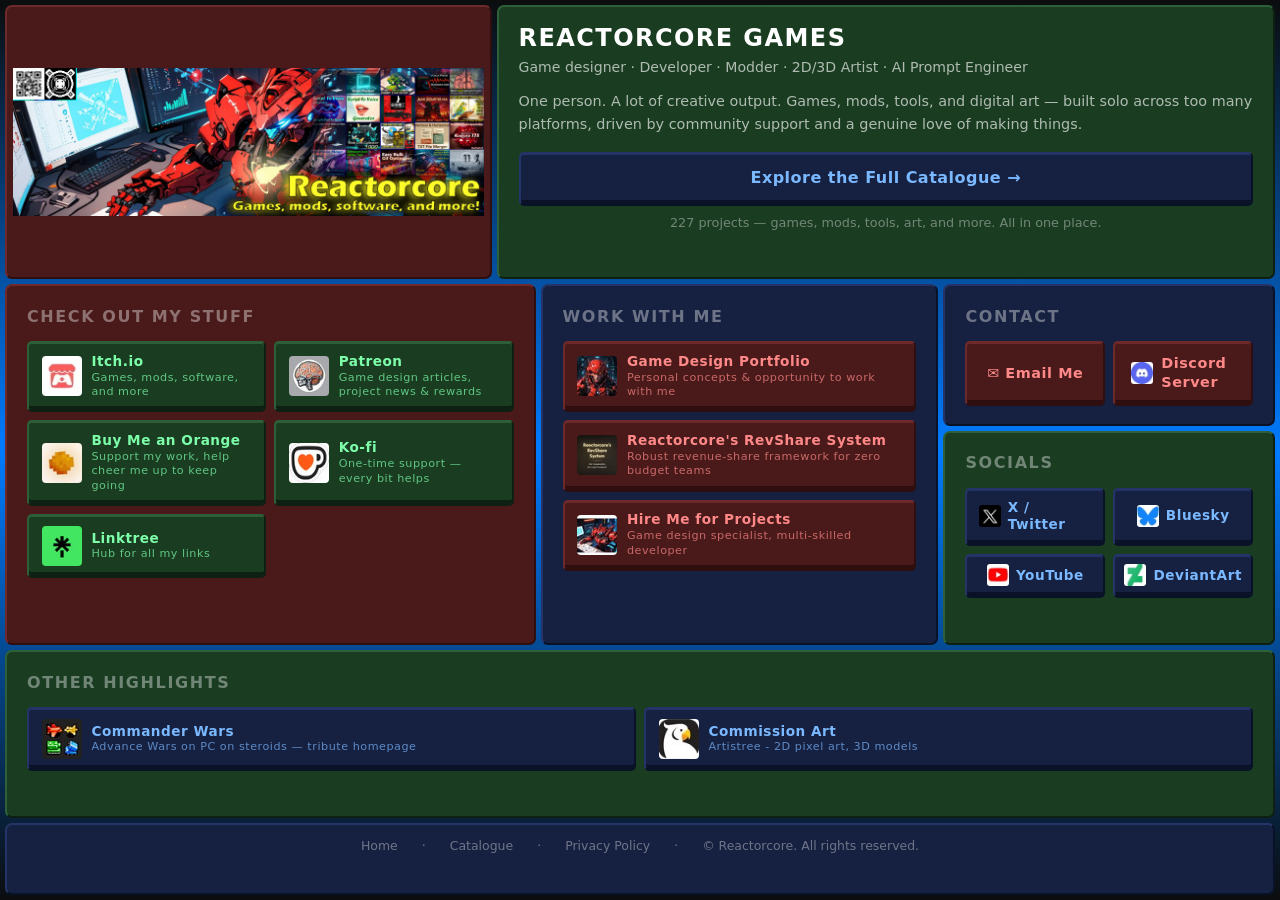
<file: index.html>
<!DOCTYPE html>
<html lang="en">
<head>
  <meta charset="UTF-8">
  <meta name="viewport" content="width=device-width, initial-scale=1.0">
  <title>Reactorcore Games | Game Designer, Dev, Modder, Artist</title>
  <meta name="description" content="Solo game designer, developer, modder, and 2D/3D artist. Games, mods, tools, and art — all made by one person.">

  <!-- Open Graph -->
  <meta property="og:title" content="Reactorcore Games | Game Designer, Dev, Modder, Artist">
  <meta property="og:description" content="Solo game designer, developer, modder, and 2D/3D artist. Games, mods, tools, and art — all made by one person.">
  <meta property="og:image" content="https://reactorcoregames.github.io/assets/banner.jpg">
  <meta property="og:url" content="https://reactorcoregames.github.io">
  <meta property="og:type" content="website">

  <!-- Twitter Card -->
  <meta name="twitter:card" content="summary_large_image">
  <meta name="twitter:title" content="Reactorcore Games | Game Designer, Dev, Modder, Artist">
  <meta name="twitter:description" content="Solo game designer, developer, modder, and 2D/3D artist. Games, mods, tools, and art — all made by one person.">
  <meta name="twitter:image" content="https://reactorcoregames.github.io/assets/banner.jpg">

  <link rel="stylesheet" href="assets/style.css">
  <link rel="icon" href="favicon.ico">
</head>
<body>

<div class="animated-bg"></div>

<div class="page-body">
<div class="page-grid">

  <!-- Row 1: About (green) + Banner (red) -->
  <div class="row-1">
    <div class="island island-red banner-island">
      <img src="assets/banner.jpg" alt="Reactorcore banner">
    </div>

    <div class="island island-green">
      <p class="about-name">Reactorcore Games</p>
      <p class="about-tagline">Game designer · Developer · Modder · 2D/3D Artist · AI Prompt Engineer</p>
      <p class="about-bio">
        One person. A lot of creative output. Games, mods, tools, and digital art — built solo across too many platforms, driven by community support and a genuine love of making things.
      </p>
      <a href="/catalogue/" class="btn btn-blue btn-catalogue">
        Explore the Full Catalogue →
      </a>
      <p class="btn-catalogue-hint">227 projects — games, mods, tools, art, and more. All in one place.</p>
    </div>
  </div>

  <!-- Row middle: 3 columns — Check out my stuff | Work with me | Contact + Socials -->
  <div class="row-middle">

    <!-- Col 1: Check out my stuff (red island, green buttons) -->
    <div class="island island-red">
      <p class="island-header">Check out my stuff</p>
      <div class="link-grid link-grid-2">
        <a href="https://reactorcore.itch.io/" class="btn btn-green link-btn" target="_blank" rel="noopener">
          <img src="assets/icons/itch.jpg" alt="itch.io" class="btn-icon-wrap">
          <div class="btn-label">
            <span class="btn-label-main">Itch.io</span>
            <span class="btn-label-sub">Games, mods, software, and more</span>
          </div>
        </a>
        <a href="https://www.patreon.com/c/ReactorcoreGames" class="btn btn-green link-btn" target="_blank" rel="noopener">
          <img src="assets/icons/patreon.jpg" alt="Patreon" class="btn-icon-wrap">
          <div class="btn-label">
            <span class="btn-label-main">Patreon</span>
            <span class="btn-label-sub">Game design articles, project news &amp; rewards</span>
          </div>
        </a>
        <a href="https://www.buymeacoffee.com/reactorcoregames" class="btn btn-green link-btn" target="_blank" rel="noopener">
          <img src="assets/icons/buymeacoffee.jpg" alt="Buy Me an Orange" class="btn-icon-wrap">
          <div class="btn-label">
            <span class="btn-label-main">Buy Me an Orange</span>
            <span class="btn-label-sub">Support my work, help cheer me up to keep going</span>
          </div>
        </a>
        <a href="https://ko-fi.com/reactorcoregames" class="btn btn-green link-btn" target="_blank" rel="noopener">
          <img src="assets/icons/kofi.jpg" alt="Ko-fi" class="btn-icon-wrap">
          <div class="btn-label">
            <span class="btn-label-main">Ko-fi</span>
            <span class="btn-label-sub">One-time support — every bit helps</span>
          </div>
        </a>
        <a href="https://linktr.ee/reactorcore" class="btn btn-green link-btn" target="_blank" rel="noopener">
          <img src="assets/icons/linktree.jpg" alt="Ko-fi" class="btn-icon-wrap">
          <div class="btn-label">
            <span class="btn-label-main">Linktree</span>
            <span class="btn-label-sub">Hub for all my links</span>
          </div>
        </a>
      </div>
    </div>

    <!-- Col 2: Work with me (blue island, red buttons) -->
    <div class="island island-blue">
      <p class="island-header">Work with me</p>
      <div class="link-grid link-grid-1">
        <a href="https://rc-game-design-portfolio.pages.dev/" class="btn btn-red link-btn" target="_blank" rel="noopener">
          <img src="assets/icons/portfolio.jpg" alt="Game Design Portfolio" class="btn-icon-wrap">
          <div class="btn-label">
            <span class="btn-label-main">Game Design Portfolio</span>
            <span class="btn-label-sub">Personal concepts &amp; opportunity to work with me</span>
          </div>
        </a>
        <a href="https://rc-revshare-system.reactorcoregames.workers.dev" class="btn btn-red link-btn" target="_blank" rel="noopener">
          <img src="assets/icons/revshare.jpg" alt="RevShare Tracking System" class="btn-icon-wrap">
          <div class="btn-label">
            <span class="btn-label-main">Reactorcore's RevShare System</span>
            <span class="btn-label-sub">Robust revenue-share framework for zero budget teams</span>
          </div>
        </a>
        <a href="https://rc-game-design-portfolio.pages.dev/hire_me/hire_me" class="btn btn-red link-btn" target="_blank" rel="noopener">
          <img src="assets/icons/hire-me.jpg" alt="Hire Me" class="btn-icon-wrap">
          <div class="btn-label">
            <span class="btn-label-main">Hire Me for Projects</span>
            <span class="btn-label-sub">Game design specialist, multi-skilled developer</span>
          </div>
        </a>
      </div>
    </div>

    <!-- Col 3: Contact (blue) + Socials (green) stacked -->
    <div class="col-contact-socials">
      <div class="island island-blue">
        <p class="island-header">Contact</p>
        <div class="contact-btns">
          <a href="mailto:reactorcoregames@gmail.com" class="btn btn-red">
            ✉ Email Me
          </a>
          <a href="https://discord.gg/UdRavGhj47" class="btn btn-red" target="_blank" rel="noopener">
            <img src="assets/icons/discord.jpg" alt="" class="btn-icon-wrap" style="width:22px;height:22px;border-radius:3px;">
            Discord Server
          </a>
        </div>
      </div>

      <div class="island island-green">
        <p class="island-header">Socials</p>
        <div class="socials-grid">
          <a href="https://x.com/ReactorcoreDev" class="btn btn-blue social-btn" target="_blank" rel="noopener">
            <img src="assets/icons/xtwitter.jpg" alt="X">
            X / Twitter
          </a>
          <a href="https://bsky.app/profile/reactorcoregames.bsky.social" class="btn btn-blue social-btn" target="_blank" rel="noopener">
            <img src="assets/icons/bluesky.jpg" alt="Bluesky">
            Bluesky
          </a>
          <a href="https://www.youtube.com/@reactorcoregames" class="btn btn-blue social-btn" target="_blank" rel="noopener">
            <img src="assets/icons/youtube.jpg" alt="YouTube">
            YouTube
          </a>
          <a href="https://www.deviantart.com/reactorcore3/" class="btn btn-blue social-btn" target="_blank" rel="noopener">
            <img src="assets/icons/deviantart.jpg" alt="DeviantArt">
            DeviantArt
          </a>
        </div>
      </div>
    </div>

  </div>

  <!-- Row 5: Other highlights (green island, blue buttons) -->
  <div class="row-5 island island-green">
    <p class="island-header">Other highlights</p>
    <div class="link-grid link-grid-2">
      <a href="https://commander-wars.pages.dev/" class="btn btn-blue link-btn" target="_blank" rel="noopener">
        <img src="assets/icons/comwars.jpg" alt="Commander Wars" class="btn-icon-wrap">
        <div class="btn-label">
          <span class="btn-label-main">Commander Wars</span>
          <span class="btn-label-sub">Advance Wars on PC on steroids — tribute homepage</span>
        </div>
      </a>
      <a href="https://artistree.io/request/reactorcore" class="btn btn-blue link-btn" target="_blank" rel="noopener">
      <img src="assets/icons/artistree.jpg" alt="Commission Art" class="btn-icon-wrap">
      <div class="btn-label"><span class="btn-label-main">Commission Art</span><span class="btn-label-sub">Artistree - 2D pixel art, 3D models</span></div>
    </a>
    </div>

    <!-- Disabled links — uncomment to re-enable
    <a href="https://assetstore.unity.com/publishers/3412" class="btn btn-blue link-btn" target="_blank" rel="noopener">
      <img src="assets/icons/unity.jpg" alt="Unity Asset Store" class="btn-icon-wrap">
      <div class="btn-label"><span class="btn-label-main">Unity Asset Store</span></div>
    </a>
    <a href="https://rebrickable.com/users/Reactorcore/" class="btn btn-blue link-btn" target="_blank" rel="noopener">
      <img src="assets/icons/rebrickable.jpg" alt="LEGO MOCs" class="btn-icon-wrap">
      <div class="btn-label"><span class="btn-label-main">LEGO MOCs (Rebrickable)</span></div>
    </a>
    -->
  </div>

  <!-- Footer (blue island) -->
  <div class="row-footer island island-blue" style="padding: 0.65rem 1.25rem;">
    <div class="footer-inner">
      <a href="/">Home</a>
      <span>·</span>
      <a href="/catalogue/">Catalogue</a>
      <span>·</span>
      <a href="/privacy/">Privacy Policy</a>
      <span>·</span>
      <span>&copy; Reactorcore. All rights reserved.</span>
    </div>
  </div>

</div>
</div>

</body>
</html>
</file>
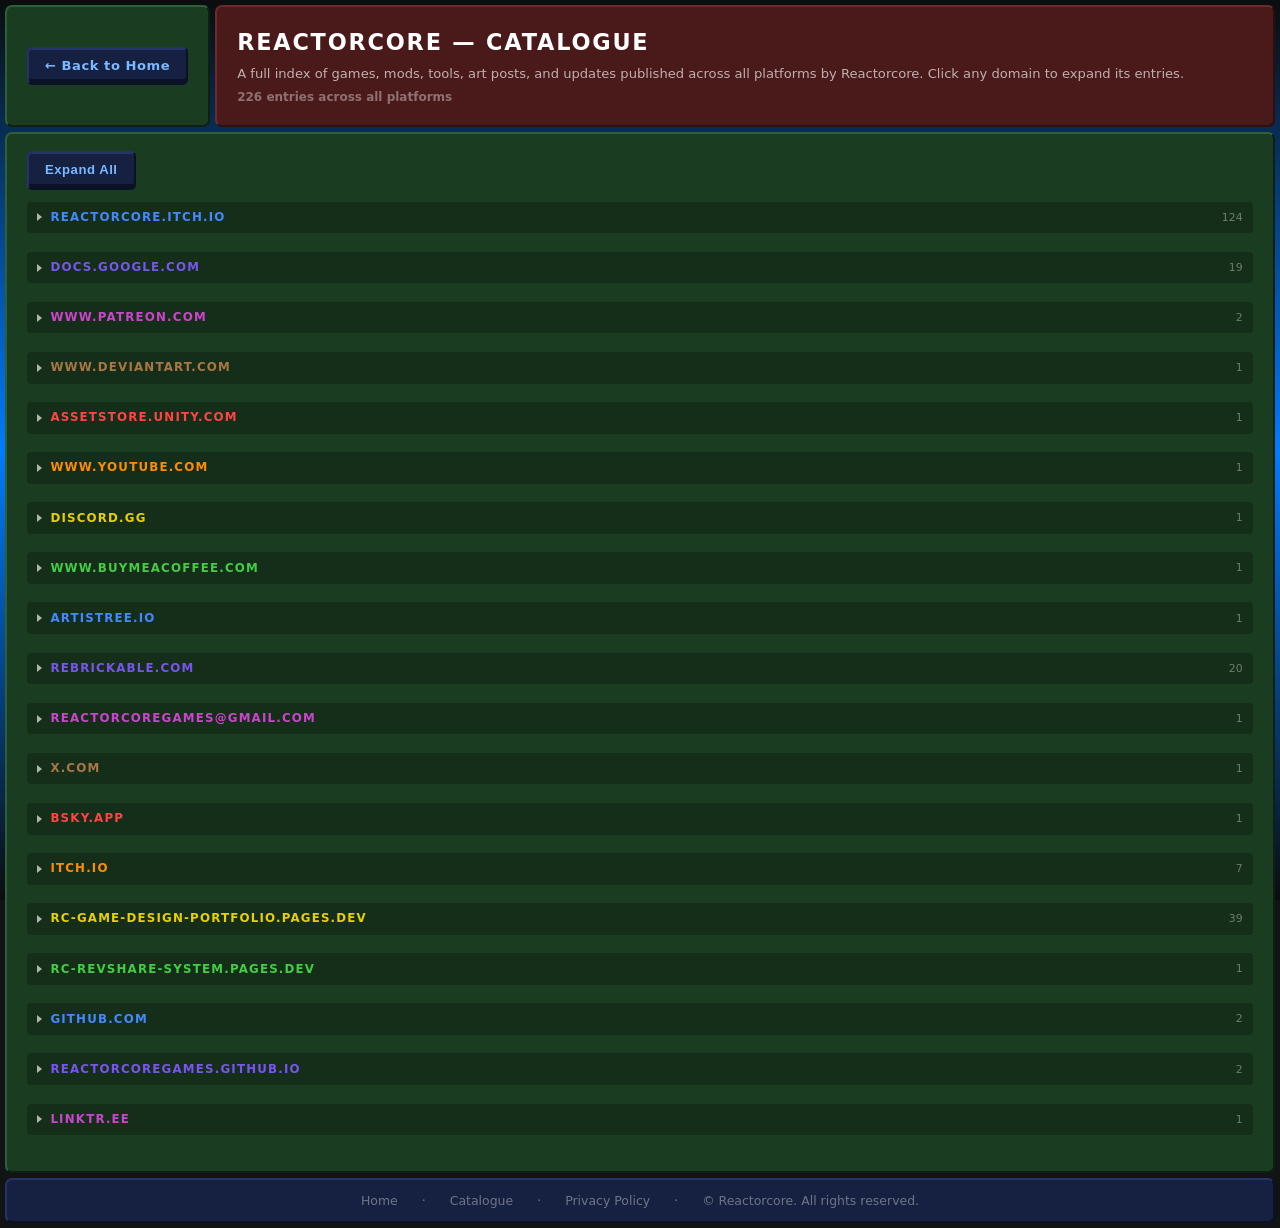
<file: catalogue/index.html>
<!DOCTYPE html>
<html lang="en">
<head>
  <meta charset="UTF-8">
  <meta name="viewport" content="width=device-width, initial-scale=1.0">
  <title>Catalogue | Reactorcore</title>
  <meta name="description" content="Full catalogue of games, mods, tools, art, and posts by Reactorcore.">
  <link rel="stylesheet" href="/assets/style.css">
  <link rel="icon" href="/favicon.ico">
</head>
<body>

<div class="animated-bg"></div>

<div class="catalogue-body">
<div class="catalogue-grid">

  <!-- Top row: back to home (green) + title (red) -->
  <div class="subpage-top-row catalogue-top-row">
    <div class="island island-green subpage-back-island">
      <a href="/" class="btn btn-blue">← Back to Home</a>
    </div>
    <div class="island island-red">
      <h1 class="catalogue-h1">Reactorcore — Catalogue</h1>
      <p class="catalogue-subtitle">
        A full index of games, mods, tools, art posts, and updates published across all platforms by Reactorcore.
        Click any domain to expand its entries.
      </p>
      <p id="catalogue-count">Loading entries…</p>
    </div>
  </div>

  <!-- Content island (green) -->
  <div class="island island-green catalogue-content-island">
    <div class="catalogue-controls">
      <button class="btn btn-blue" id="toggle-all-btn" onclick="toggleAllDomains()">Expand All</button>
    </div>
    <div id="catalogue-root">
      <p class="catalogue-loading">Loading catalogue…</p>
    </div>
  </div>

  <!-- Footer island (blue) -->
  <div class="island island-blue" style="padding: 0.65rem 1.25rem;">
    <div class="footer-inner">
      <a href="/">Home</a>
      <span>·</span>
      <a href="/catalogue/">Catalogue</a>
      <span>·</span>
      <a href="/privacy/">Privacy Policy</a>
      <span>·</span>
      <span>&copy; Reactorcore. All rights reserved.</span>
    </div>
  </div>

</div>
</div>

<script>
  const PALETTE = [
    { border: '#ff4444', bg: '#7a1f1f' },
    { border: '#ff8c00', bg: '#7a3d00' },
    { border: '#e6d000', bg: '#5a5000' },
    { border: '#44cc44', bg: '#1a5e1a' },
    { border: '#4488ff', bg: '#0f2e6e' },
    { border: '#7755ee', bg: '#2e1a7a' },
    { border: '#cc44cc', bg: '#5e1a5e' },
    { border: '#aa7744', bg: '#5a3310' },
  ];

  function hashStr(s) {
    let h = 0;
    for (let i = 0; i < s.length; i++) h = (h * 31 + s.charCodeAt(i)) >>> 0;
    return h % PALETTE.length;
  }

  function getDomain(url) {
    if (!url) return '(unknown)';
    if (url.startsWith('mailto:')) return url.replace('mailto:', '').split('?')[0].trim();
    try { return new URL(url).hostname; } catch { return url; }
  }

  function parseCSV(text) {
    const lines = text.trim().split('\n');
    const headers = lines[0].split(',').map(h => h.trim().replace(/^"|"$/g, ''));
    return lines.slice(1).map(line => {
      const fields = [];
      let cur = '', inQ = false;
      for (let i = 0; i < line.length; i++) {
        const c = line[i];
        if (c === '"') { inQ = !inQ; }
        else if (c === ',' && !inQ) { fields.push(cur.trim()); cur = ''; }
        else { cur += c; }
      }
      fields.push(cur.trim());
      const row = {};
      headers.forEach((h, i) => { row[h] = (fields[i] || '').replace(/^"|"$/g, ''); });
      return row;
    });
  }

  function esc(s) {
    return String(s)
      .replace(/&/g, '&amp;').replace(/</g, '&lt;')
      .replace(/>/g, '&gt;').replace(/"/g, '&quot;');
  }

  /* Bright pastel tag color: hue-shift the border color +40° and push lightness high */
  function tagColor(hex) {
    const r = parseInt(hex.slice(1,3),16)/255, g = parseInt(hex.slice(3,5),16)/255, b = parseInt(hex.slice(5,7),16)/255;
    const max = Math.max(r,g,b), min = Math.min(r,g,b), d = max - min;
    let h = 0;
    if (d > 0) {
      h = max === r ? ((g-b)/d+6)%6 : max === g ? (b-r)/d+2 : (r-g)/d+4;
      h *= 60;
    }
    return `hsl(${Math.round((h + 40) % 360)},100%,82%)`;
  }

  /* Seeded SVG decoration — right-edge positioned, per-card random fill colors */
  function seedSvg(seed) {
    let rng = seed;
    const rand = () => { rng = (rng * 1664525 + 1013904223) >>> 0; return rng / 0xffffffff; };

    const randFill = () => `hsl(${Math.floor(rand()*360)},${Math.floor(60+rand()*40)}%,${Math.floor(55+rand()*30)}%)`;

    const shapes = [];
    const count = 1 + Math.floor(rand() * 5); // 1–5 shapes
    const shapeTypes = ['circle', 'rect', 'polygon', 'ellipse'];

    for (let i = 0; i < count; i++) {
      const type = shapeTypes[Math.floor(rand() * shapeTypes.length)];
      const cx = 100 + rand() * 120; /* bias toward right half of viewBox */
      const cy = rand() * 200;
      const size = 15 + rand() * 280;
      const rot = Math.floor(rand() * 360);

      const fill = randFill();
      if (type === 'circle') {
        shapes.push(`<circle cx="${cx.toFixed(1)}" cy="${cy.toFixed(1)}" r="${(size * 0.5).toFixed(1)}" fill="${fill}"/>`);
      } else if (type === 'ellipse') {
        const rx = (size * 0.35 + rand() * size * 0.4).toFixed(1);
        const ry = (size * 0.2 + rand() * size * 0.3).toFixed(1);
        shapes.push(`<ellipse cx="${cx.toFixed(1)}" cy="${cy.toFixed(1)}" rx="${rx}" ry="${ry}" fill="${fill}" transform="rotate(${rot},${cx.toFixed(1)},${cy.toFixed(1)})"/>`);
      } else if (type === 'rect') {
        const w = (size * (0.4 + rand() * 0.8)).toFixed(1);
        const h = (size * (0.3 + rand() * 0.7)).toFixed(1);
        shapes.push(`<rect x="${(cx - size * 0.3).toFixed(1)}" y="${(cy - size * 0.3).toFixed(1)}" width="${w}" height="${h}" fill="${fill}" transform="rotate(${rot},${cx.toFixed(1)},${cy.toFixed(1)})"/>`);
      } else {
        const sides = 3 + Math.floor(rand() * 4);
        const r = size * 0.5;
        const pts = Array.from({length: sides}, (_, k) => {
          const a = (k * (360 / sides) + rot) * Math.PI / 180;
          return `${(cx + r * Math.cos(a)).toFixed(1)},${(cy + r * Math.sin(a)).toFixed(1)}`;
        }).join(' ');
        shapes.push(`<polygon points="${pts}" fill="${fill}"/>`);
      }
    }

    return `<svg class="card-deco" viewBox="0 0 200 200" xmlns="http://www.w3.org/2000/svg">${shapes.join('')}</svg>`;
  }

  function toggleAllDomains() {
    const btn = document.getElementById('toggle-all-btn');
    const groups = document.querySelectorAll('.domain-group');
    const anyOpen = Array.from(groups).some(g => g.open);
    groups.forEach(g => { g.open = !anyOpen; });
    btn.textContent = anyOpen ? 'Expand All' : 'Collapse All';
  }

  async function loadCatalogue() {
    const root = document.getElementById('catalogue-root');
    const countEl = document.getElementById('catalogue-count');

    try {
      const resp = await fetch('/assets/posts.csv');
      if (!resp.ok) throw new Error('Failed to fetch posts.csv');
      const text = await resp.text();
      const rows = parseCSV(text).filter(r => r.title || r.url);

      countEl.textContent = `${rows.length} entries across all platforms`;

      const groups = new Map();
      const domainOrder = [];
      let domainIdx = 4; /* start at blue (index 4), loop through ROYGBIV+Brown */
      rows.forEach(row => {
        const domain = getDomain(row.url);
        if (!groups.has(domain)) {
          groups.set(domain, { color: PALETTE[domainIdx % PALETTE.length], rows: [] });
          domainIdx++;
          domainOrder.push(domain);
        }
        groups.get(domain).rows.push(row);
      });

      root.innerHTML = '';

      domainOrder.forEach(domain => {
        const { color, rows: domRows } = groups.get(domain);

        const details = document.createElement('details');
        details.className = 'domain-group';
        details.open = false; // closed by default

        const safeId = esc(domain).replace(/[^a-z0-9]/gi, '-');
        details.innerHTML = `
          <summary>
            <span class="domain-arrow"></span>
            <span style="color:${color.border}">${esc(domain)}</span>
            <span class="domain-count">${domRows.length}</span>
          </summary>
          <div class="card-grid" id="grid-${safeId}"></div>
        `;

        const grid = details.querySelector('.card-grid');

        domRows.forEach((row, idx) => {
          const seed = hashStr(row.title + row.url + idx) >>> 0;
          const card = document.createElement('div');
          card.className = 'catalogue-card';
          card.style.background = color.bg;
          card.style.borderLeftColor = color.border;
          card.innerHTML = `
            ${seedSvg(seed)}
            <a href="${esc(row.url)}" target="_blank" rel="noopener">${esc(row.title || row.url)}</a>
            ${row.hashtags ? `<div class="card-tags" style="color:${tagColor(color.border)}">${esc(row.hashtags)}</div>` : ''}
          `;
          grid.appendChild(card);
        });

        root.appendChild(details);
      });

    } catch (err) {
      root.innerHTML = `<p class="catalogue-loading">Could not load catalogue: ${esc(err.message)}</p>`;
      countEl.textContent = '';
    }
  }

  loadCatalogue();
</script>

</body>
</html>
</file>
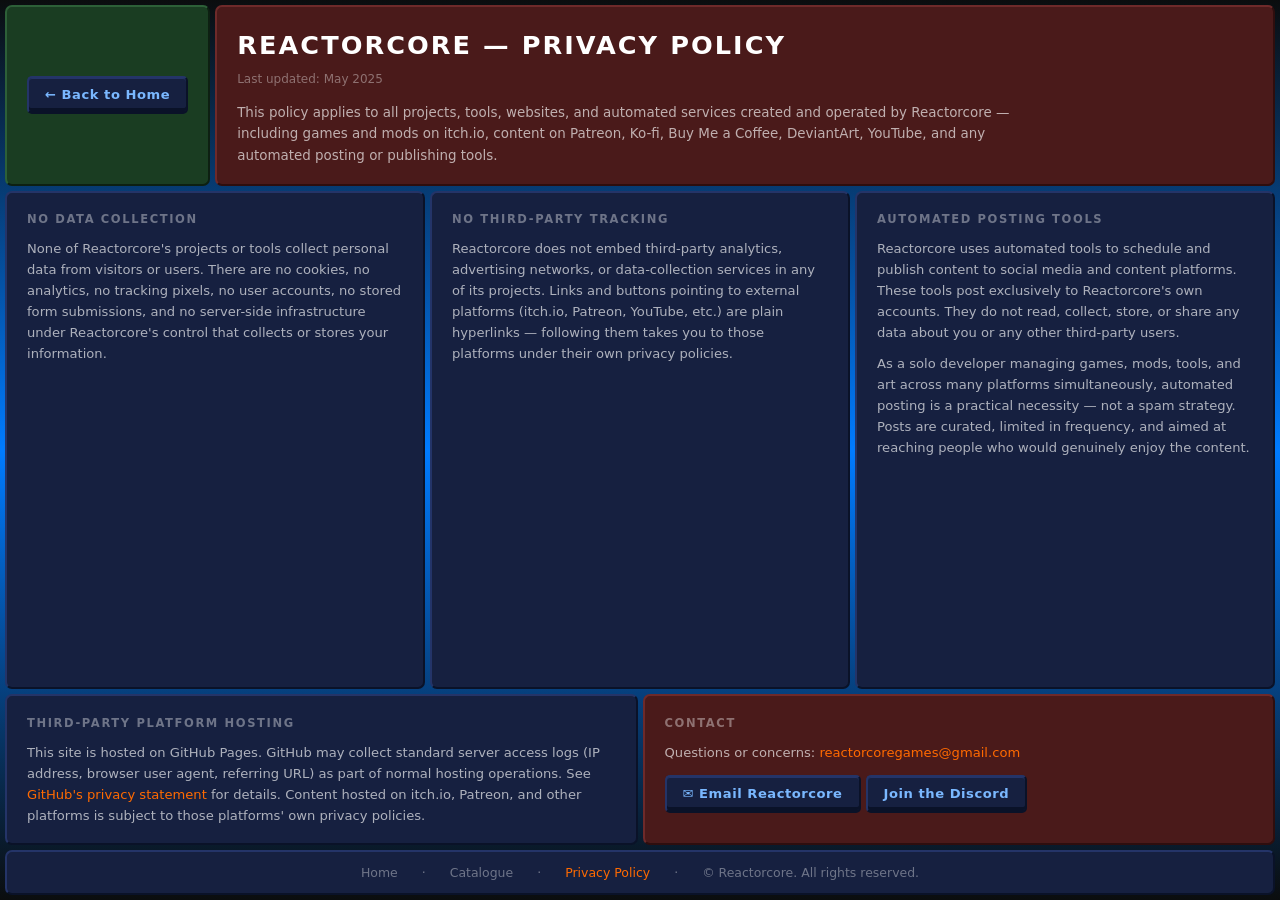
<file: privacy/index.html>
<!DOCTYPE html>
<html lang="en">
<head>
  <meta charset="UTF-8">
  <meta name="viewport" content="width=device-width, initial-scale=1.0">
  <title>Privacy Policy | Reactorcore</title>
  <meta name="description" content="Privacy policy for all Reactorcore projects, tools, and automated services.">
  <link rel="stylesheet" href="/assets/style.css">
  <link rel="icon" href="/favicon.ico">
</head>
<body>

<div class="animated-bg"></div>

<div class="privacy-body">
<div class="privacy-grid">

  <!-- Top row: back to home (green) | title + description (red) -->
  <div class="privacy-top-row">
    <div class="island island-green subpage-back-island">
      <a href="/" class="btn btn-blue">← Back to Home</a>
    </div>
    <div class="island island-red">
      <h1 class="privacy-h1">Reactorcore — Privacy Policy</h1>
      <p class="privacy-last-updated">Last updated: May 2025</p>
      <p class="privacy-intro-text">
        This policy applies to all projects, tools, websites, and automated services created and operated by Reactorcore —
        including games and mods on itch.io, content on Patreon, Ko-fi, Buy Me a Coffee, DeviantArt, YouTube,
        and any automated posting or publishing tools.
      </p>
    </div>
  </div>

  <!-- Row 2: three islands — all blue -->
  <div class="privacy-row-2">

    <div class="island island-blue">
      <p class="privacy-section-title">No Data Collection</p>
      <p class="privacy-text">
        None of Reactorcore's projects or tools collect personal data from visitors or users.
        There are no cookies, no analytics, no tracking pixels, no user accounts, no stored form submissions,
        and no server-side infrastructure under Reactorcore's control that collects or stores your information.
      </p>
    </div>

    <div class="island island-blue">
      <p class="privacy-section-title">No Third-Party Tracking</p>
      <p class="privacy-text">
        Reactorcore does not embed third-party analytics, advertising networks, or data-collection services
        in any of its projects. Links and buttons pointing to external platforms (itch.io, Patreon, YouTube, etc.)
        are plain hyperlinks — following them takes you to those platforms under their own privacy policies.
      </p>
    </div>

    <div class="island island-blue">
      <p class="privacy-section-title">Automated Posting Tools</p>
      <p class="privacy-text">
        Reactorcore uses automated tools to schedule and publish content to social media and content platforms.
        These tools post exclusively to Reactorcore's own accounts. They do not read, collect, store, or share
        any data about you or any other third-party users.
      </p>
      <p class="privacy-text" style="margin-top:0.6rem;">
        As a solo developer managing games, mods, tools, and art across many platforms simultaneously,
        automated posting is a practical necessity — not a spam strategy. Posts are curated, limited in frequency,
        and aimed at reaching people who would genuinely enjoy the content.
      </p>
    </div>

  </div>

  <!-- Row 3: Platform Hosting (blue) | Contact + QR (green) -->
  <div class="privacy-row-3">

    <div class="island island-blue">
      <p class="privacy-section-title">Third-Party Platform Hosting</p>
      <p class="privacy-text">
        This site is hosted on GitHub Pages. GitHub may collect standard server access logs
        (IP address, browser user agent, referring URL) as part of normal hosting operations.
        See <a href="https://docs.github.com/en/site-policy/privacy-policies/github-general-privacy-statement" target="_blank" rel="noopener">GitHub's privacy statement</a> for details.
        Content hosted on itch.io, Patreon, and other platforms is subject to those platforms' own privacy policies.
      </p>
    </div>

    <div class="island island-red">
      <p class="privacy-section-title">Contact</p>
      <p class="privacy-text">
        Questions or concerns:
        <a href="mailto:reactorcoregames@gmail.com">reactorcoregames@gmail.com</a>
      </p>
      <a href="mailto:reactorcoregames@gmail.com" class="btn btn-blue" style="margin-top:0.75rem; display:inline-flex;">
        ✉ Email Reactorcore
      </a>
      <a href="https://discord.gg/UdRavGhj47" class="btn btn-blue" style="margin-top:0.75rem; display:inline-flex;" target="_blank" rel="noopener">
        Join the Discord
      </a>
    </div>

  </div>

  <!-- Footer (blue island) -->
  <div class="privacy-footer island island-blue" style="padding: 0.65rem 1.25rem;">
    <div class="footer-inner">
      <a href="/">Home</a>
      <span>·</span>
      <a href="/catalogue/">Catalogue</a>
      <span>·</span>
      <a href="/privacy/" style="color:var(--neon);">Privacy Policy</a>
      <span>·</span>
      <span>&copy; Reactorcore. All rights reserved.</span>
    </div>
  </div>

</div>
</div>

</body>
</html>
</file>
<file: assets/style.css>
/* =============================================
   Partials — must come before any other rules
   ============================================= */
@import url('style-base.css');
@import url('style-index.css');
@import url('style-privacy.css');
@import url('style-catalogue.css');
@import url('style-responsive.css');

/* =============================================
   CSS Variables
   ============================================= */
:root {
  /* === Base === */
  --bg:              #111314;
  --bg-gap:          #0b0d0e;

  /* === Island colors === */
  --island-red:      #4a1a1a;
  --island-red-hi:   #6e2a2a;
  --island-red-lo:   #2e0e0e;

  --island-green:    #1a3d22;
  --island-green-hi: #2d6038;
  --island-green-lo: #0d2012;

  --island-blue:     #162040;
  --island-blue-hi:  #243468;
  --island-blue-lo:  #0a1228;

  /* === Button colors (per island rule) === */
  /* on red  → green buttons */
  --btn-green:       #1a3d22;
  --btn-green-hi:    #2d6038;
  --btn-green-lo:    #0d2012;
  --btn-green-text:  #7dffaa;

  /* on green → blue buttons */
  --btn-blue:        #162040;
  --btn-blue-hi:     #243468;
  --btn-blue-lo:     #0a1228;
  --btn-blue-text:   #7ab8ff;

  /* on blue  → red buttons */
  --btn-red:         #4a1a1a;
  --btn-red-hi:      #6e2a2a;
  --btn-red-lo:      #2e0e0e;
  --btn-red-text:    #ff8888;

  /* === Neon accent — orange only for pulse + hover === */
  --neon:            #ff6a00;
  --neon-dim:        #cc5200;
  --neon-glow:       rgba(255, 106, 0, 0.22);
  --neon-glow-btn:   rgba(255, 106, 0, 0.45);

  /* === Text === */
  --text:            #ffffff;
  --text-dim:        rgba(255, 255, 255, 0.65);
  --text-muted:      rgba(255, 255, 255, 0.38);

  /* === Layout === */
  --island-gap:      5px;
  --island-radius:   7px;
  --island-pad:      1.1rem 1.25rem;
}
</file>
